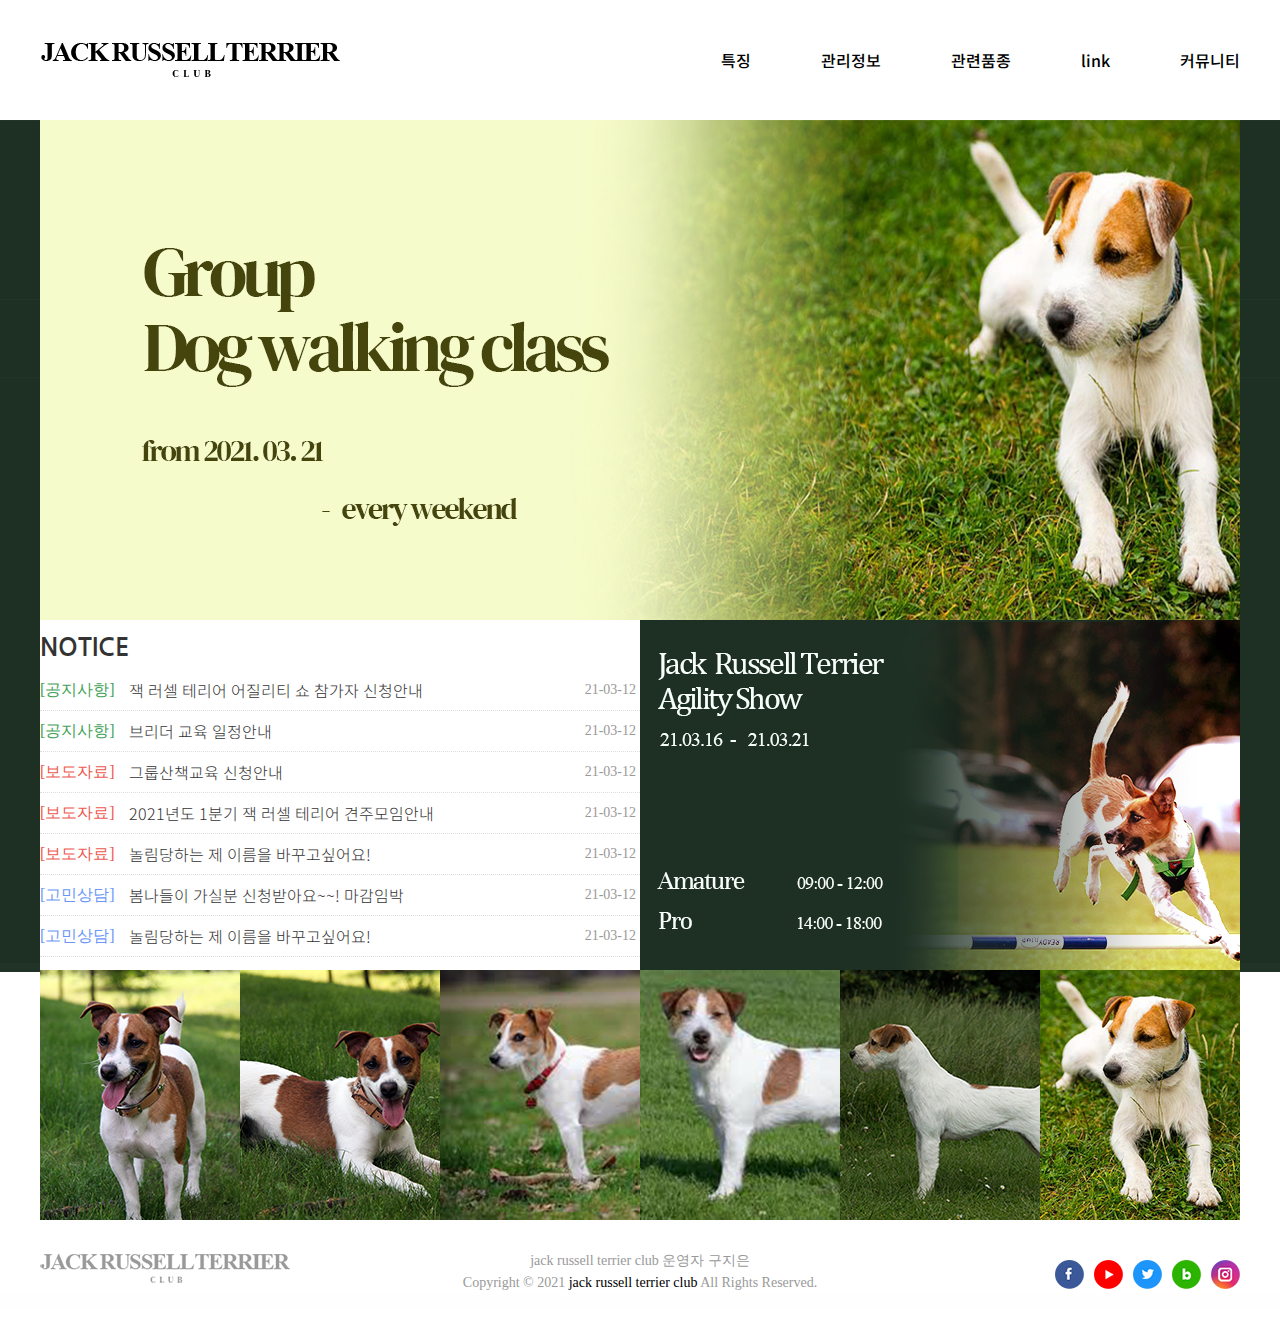
<file: index.html>
<!DOCTYPE html>
<html lang="ko">
<head>
    <meta charset="UTF-8">
    <meta http-equiv="X-UA-Compatible" content="IE=edge">
    <meta name="viewport" content="width=device-width, initial-scale=1.0">
    <title> jack russell terrier club </title>
    <!-- link (enter) -->
    <!-- / -> 폴더 -->
    <link rel="stylesheet" href="css/style.css">
    <link href="https://fonts.googleapis.com/css2?family=Nanum+Gothic:wght@700&display=swap" rel="stylesheet">
    <!-- 페비콘 -->
    <link rel="shoutcut icon" href="images/fv.png">
    <link rel="preconnect" href="https://fonts.gstatic.com">
    <link rel="preconnect" href="https://fonts.gstatic.com">
    <link href="https://fonts.googleapis.com/css2?family=Noto+Sans+KR:wght@300;500;700&display=swap" rel="stylesheet">
    <!-- script:src -->
    <script src="script/jquery-1.11.3.js"></script>
    <script src="script/jquery.innerfade.js"></script>
    <script>
        $(function(){
            $('.inner-fade').innerfade({
                animationtype:'fade',
                timeout:2000 // 2000 -> 2초 (스크립트가 다 돌아가는 시간)
            });
        });
    </script>
</head>
<body>
    <!-- #wrap>header+section.me+section.photo+footer -->
    <div id="wrap">
        <!-- header -->
        <header>
            <!-- .logo+.menu (enter) -->
            <div class="innerheader">  
            <div class="logo">
                <!-- a{JIEUN} -->
                <!-- <a href="http://naver.com">JIEUN</a> -->
                <!-- <a href="https://www.naver.com/" target="_blank"> : 링크 새창으로 열기 -->
                <a href="index.html"><img src="images/jrtlogo.png" alt="로고"></a>
            </div>
            <div class="menu">
                <!-- ul>li*6>a{menu} -->
                <ul>
                    <li><a href="#">특징</a></li>
                    <li><a href="#">관리정보</a></li>
                    <li><a href="#">관련품종</a></li>
                    <li><a href="#">link</a></li>
                    <li><a href="bbs.html">커뮤니티</a></li>
                </ul>
            </div>
        </div>
        </header>
        <div class="inner-fade">           
                <ul class="inner-fade">
                <li><a href="#"><img src="images/slider2.png" alt="소개"></a></li>
                <li><a href="#"><img src="images/gdwk-1.jpg" alt="그룹산책"></a></li>
                <li><a href="#"><img src="images/slider3-2.jpg" alt="관련품종"></a></li>
                </ul>
        </div>

        <!-- section -->
        <section class="info">
            <!-- .notice+.banner -->
            <div class="notice">
                <h1>NOTICE</h1>
                <!-- ul>li>span>t+a+span -->
                <ul>
                    <li><span class="a1">[공지사항]</span><a href="#">잭 러셀 테리어 어질리티 쇼 참가자 신청안내</a><span>21-03-12</span></li>
                    <li><span class="a1">[공지사항]</span><a href="#">브리더 교육 일정안내</a><span>21-03-12</span></li>
                    <li><span class="a2">[보도자료]</span><a href="#">그룹산책교육 신청안내</a><span>21-03-12</span></li>
                    <li><span class="a2">[보도자료]</span><a href="#">2021년도 1분기 잭 러셀 테리어 견주모임안내</a><span>21-03-12</span></li>
                    <li><span class="a2">[보도자료]</span><a href="#">놀림당하는 제 이름을 바꾸고싶어요!</a><span>21-03-12</span></li>
                    <li><span class="a3">[고민상담]</span><a href="#">봄나들이 가실분 신청받아요~~! 마감임박</a><span>21-03-12</span></li>
                    <li><span class="a3">[고민상담]</span><a href="#">놀림당하는 제 이름을 바꾸고싶어요!</a><span>21-03-12</span></li>
                </ul>
            </div>
            <div class="banner">
            <!-- a>img -->
            <a href="#"><img src="images/jrt-agility2.png" alt="배너">
            <span class=position> →신청하기
            </span></a>
        </div>
        </section>
        <section class="photo">
            <h2 class="blind">포토갤러리</h2>
        <ul>
            <li>
                <a href="#">
                <p class=img><img src="images/1Jack_Russell_Terrier.jpg" alt="잭러셀1">
                </p>
            </a>
            </li>
            <li><a href="#">
                <p class=img><img src="images/2jrt.jpeg" alt="잭러셀2">
                </p>
            </a>
            </li>
            <li>
                <a href="#"><p class=img><img src="images/3jrt.jpg" alt="잭러셀3">
                </p></a>
            </li>
            <li>
                <a href="#"><p class=img><img src="images/4jlt.jpg" alt="잭러셀4">
                </p></a>
            </li>
            <li><a href="#"><p class=img><img src="images/5jlt.jpg" alt="잭러셀5">
            </p></a>
            </li>
            <li><a href="#"><p class=img><img src="images/6jlt.jpg" alt="잭러셀6">
            </p></a>
            </li>
        </ul>
        </section>

        <!-- footer -->
        <footer>

            <div class="blogo">
                <a href="index.html"><img src="images/jrtblogo.png" alt="로고"></a>
            </div>
            <div class="copyright">
                <p>
                jack russell terrier club 운영자 구지은 <br />
                Copyright &copy; 2021 <a href="mailto:samsung@samsung.co.kr">jack russell terrier club</a> All Rights Reserved.
                </p>
            </div>
            <div class="sns">
                <ul>
                    <li><a href="#"><img src="images/f.png" alt="페이스북"></a></li>
                    <li><a href="#"><img src="images/y.png" alt="유튜브"></a></li>
                    <li><a href="#"><img src="images/t.png" alt="트위터"></a></li>
                    <li><a href="#"><img src="images/b.png" alt="밴드"></a></li>
                    <li><a href="#"><img src="images/i.png" alt="인스타그램"></a></li>
                </ul>
            </div>
 
        </footer>
    </div>
</body>
</html>
</file>
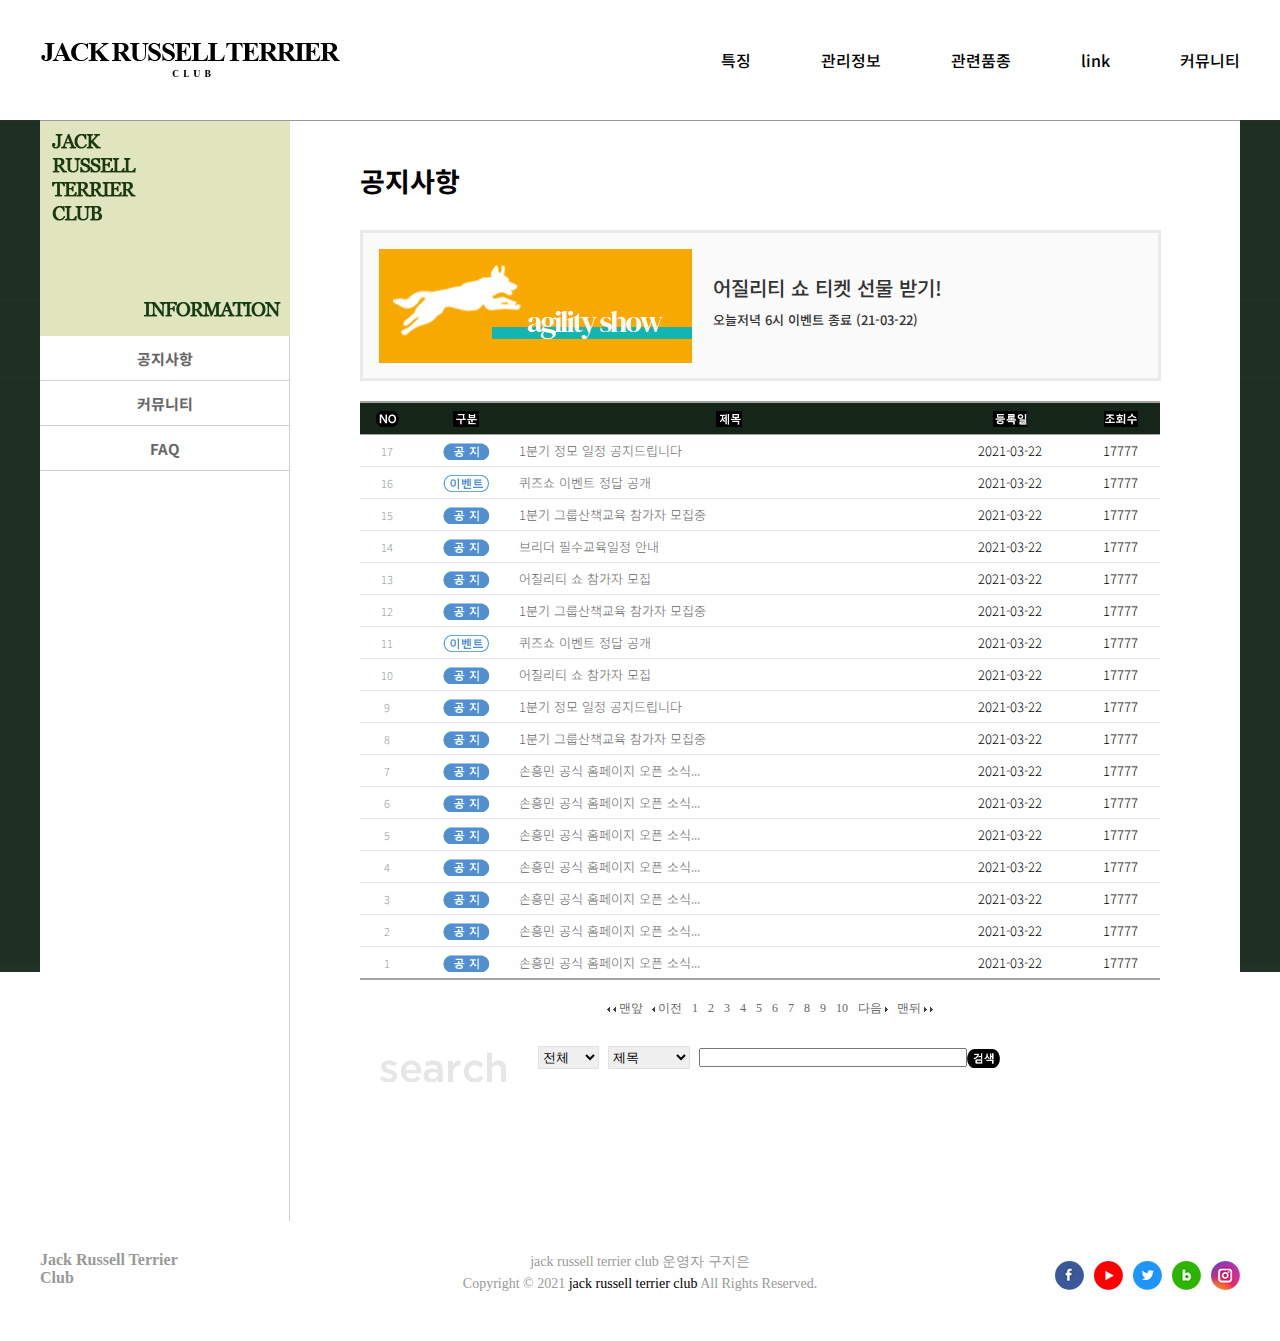
<file: bbs.html>
<!DOCTYPE html>
<html lang="ko">
<head>
    <meta charset="UTF-8">
    <meta http-equiv="X-UA-Compatible" content="IE=edge">
    <meta name="viewport" content="width=device-width, initial-scale=1.0">
    <title> jack russell terrier club-게시판 </title>
    <!-- link (enter) -->
    <!-- / -> 폴더 -->
    <link rel="stylesheet" href="css/bbs.css">
    <link href="https://fonts.googleapis.com/css2?family=Nanum+Gothic:wght@700&display=swap" rel="stylesheet">
    <!-- 페비콘 -->
    <link rel="shoutcut icon" href="images/fv.png">
    <link rel="preconnect" href="https://fonts.gstatic.com">
    <link rel="preconnect" href="https://fonts.gstatic.com">
    <link href="https://fonts.googleapis.com/css2?family=Noto+Sans+KR:wght@300;500;700&display=swap" rel="stylesheet">

</head>
<body>
    <!-- #wrap>header+section.me+section.photo+footer -->
    <div id="wrap">
        <!-- header -->
        <header>
            <!-- .logo+.menu (enter) -->
            <div class="logo">
                <!-- a{JIEUN} -->
                <!-- <a href="http://naver.com">JIEUN</a> -->
                <a href="index.html"><img src="images/jrtlogo.png" alt="로고"></a>
            </div>
            <div class="menu">
                <!-- ul>li*6>a{menu} -->
                <ul>
                    <li><a href="#">특징</a></li>
                    <li><a href="#">관리정보</a></li>
                    <li><a href="#">관련품종</a></li>
                    <li><a href="#">link</a></li>
                    <li><a href="bbs.html">커뮤니티</a></li>
                </ul>
            </div>
        </header>
            <section>
                <aside>
                    <!-- 왼쪽메뉴 상단이미지+메뉴 -->
                    <!-- .subimg1>p{information} -->
                    <div class="subimg1">
                        <!-- <p>information</p> -->
                    </div>

                    <!-- 메뉴  -->
                    <!-- .lnb>ul>li>a{공지사항} -->
                    <div class="lnb">
                        <ul class="nav">
                            <li class="bg"><a href="#">공지사항</a></li>
                            <li class="bg"><a href="#">커뮤니티</a></li>
                            <li class="bg"><a href="#">FAQ</a></li>
                        </ul>
                    </div>
                </aside>
                <div id="contents">
                    <!-- 중앙내용 이벤트배너 + 게시판 -->
                    <h1>공지사항</h1>
                    <!-- 이벤트박스 -->
                    <!-- .viewbox>dl.boxmenu1>dt+dd -->
                    <div class="viewbox">
                        <dl class="boxmenu1">
                            <!-- 이벤트이미지 -->
                            <dt>
                                <a href="#"><img src="images/bbsbanner_ing.jpg" alt="티켓선물권"></a>
                            </dt>
                            <!-- 이벤트내용 -->
                            <dd>
                            <a href="#">어질리티 쇼 티켓 선물 받기! <br />
                                <span>오늘저녁 6시 이벤트 종료 (21-03-22)</span>
                            </a>
                            </dd>
                        </dl>
                    </div>
                    <!-- 게시판 -->
                    <!-- table>caption.blind -->
                    <table>
                        <caption class="blind">공지사항</caption>
                        <!-- thead>tr>th>img -->
                        <!-- 게시물 제목 -->
                        <thead>
                            <tr>
                                <th><img src="images/bbs/no.gif" alt="no"></th>
                                <th><img src="images/bbs/part.gif" alt="구분"></th>
                                <th><img src="images/bbs/subject.gif" alt="제목"></th>
                                <th><img src="images/bbs/date.gif" alt="등록일"></th>
                                <th><img src="images/bbs/views.gif" alt="조회수"></th>
                            </tr>
                        </thead>

                        <!-- 게시물 내용 -->
                        <!-- tbody>tr>td{7} -->
                        <tbody>
                            <tr>
                                <td class="gray">17</td>
                                <td><img src="images/bbs/icon_notice.gif" alt="공지"></td>
                                <td class="title"><a href="#">1분기 정모 일정 공지드립니다</a></td>
                                <td>2021-03-22</td>
                                <td>17777</td>
                            </tr>
                            <tr>
                                <td class="gray">16</td>
                                <td><img src="images/bbs/icon_event.gif" alt="이벤트"></td>
                                <td class="title"><a href="#">퀴즈쇼 이벤트 정답 공개</a></td>
                                <td>2021-03-22</td>
                                <td>17777</td>
                            </tr>
                            <tr>
                                <td class="gray">15</td>
                                <td><img src="images/bbs/icon_notice.gif" alt="공지"></td>
                                <td class="title"><a href="#">1분기 그룹산책교육 참가자 모집중</a></td>
                                <td>2021-03-22</td>
                                <td>17777</td>
                            </tr>
                            <tr>
                                <td class="gray">14</td>
                                <td><img src="images/bbs/icon_notice.gif" alt="공지"></td>
                                <td class="title"><a href="#">브리더 필수교육일정 안내</a></td>
                                <td>2021-03-22</td>
                                <td>17777</td>
                            </tr>
                            <tr>
                                <td class="gray">13</td>
                                <td><img src="images/bbs/icon_notice.gif" alt="공지"></td>
                                <td class="title"><a href="#">어질리티 쇼 참가자 모집</a></td>
                                <td>2021-03-22</td>
                                <td>17777</td>
                            </tr>
                            <tr>
                                <td class="gray">12</td>
                                <td><img src="images/bbs/icon_notice.gif" alt="공지"></td>
                                <td class="title"><a href="#">1분기 그룹산책교육 참가자 모집중</a></td>
                                <td>2021-03-22</td>
                                <td>17777</td>
                            </tr>
                            <tr>
                                <td class="gray">11</td>
                                <td><img src="images/bbs/icon_event.gif" alt="이벤트"></td>
                                <td class="title"><a href="#">퀴즈쇼 이벤트 정답 공개</a></td>
                                <td>2021-03-22</td>
                                <td>17777</td>
                            </tr>
                            <tr>
                                <td class="gray">10</td>
                                <td><img src="images/bbs/icon_notice.gif" alt="공지"></td>
                                <td class="title"><a href="#">어질리티 쇼 참가자 모집</a></td>
                                <td>2021-03-22</td>
                                <td>17777</td>
                            </tr>
                            <tr>
                                <td class="gray">9</td>
                                <td><img src="images/bbs/icon_notice.gif" alt=공지""></td>
                                <td class="title"><a href="#">1분기 정모 일정 공지드립니다</a></td>
                                <td>2021-03-22</td>
                                <td>17777</td>
                            </tr>
                            <tr>
                                <td class="gray">8</td>
                                <td><img src="images/bbs/icon_notice.gif" alt="공지"></td>
                                <td class="title"><a href="#">1분기 그룹산책교육 참가자 모집중</a></td>
                                <td>2021-03-22</td>
                                <td>17777</td>
                            </tr>
                            <tr>
                                <td class="gray">7</td>
                                <td><img src="images/bbs/icon_notice.gif" alt="공지"></td>
                                <td class="title"><a href="#">손흥민 공식 홈페이지 오픈 소식...</a></td>
                                <td>2021-03-22</td>
                                <td>17777</td>
                            </tr>
                            <tr>
                                <td class="gray">6</td>
                                <td><img src="images/bbs/icon_notice.gif" alt="공지"></td>
                                <td class="title"><a href="#">손흥민 공식 홈페이지 오픈 소식...</a></td>
                                <td>2021-03-22</td>
                                <td>17777</td>
                            </tr>
                            <tr>
                                <td class="gray">5</td>
                                <td><img src="images/bbs/icon_notice.gif" alt="공지"></td>
                                <td class="title"><a href="#">손흥민 공식 홈페이지 오픈 소식...</a></td>
                                <td>2021-03-22</td>
                                <td>17777</td>
                            </tr>
                            <tr>
                                <td class="gray">4</td>
                                <td><img src="images/bbs/icon_notice.gif" alt="공지"></td>
                                <td class="title"><a href="#">손흥민 공식 홈페이지 오픈 소식...</a></td>
                                <td>2021-03-22</td>
                                <td>17777</td>
                            </tr>
                            <tr>
                                <td class="gray">3</td>
                                <td><img src="images/bbs/icon_notice.gif" alt="공지"></td>
                                <td class="title"><a href="#">손흥민 공식 홈페이지 오픈 소식...</a></td>
                                <td>2021-03-22</td>
                                <td>17777</td>
                            </tr>
                            <tr>
                                <td class="gray">2</td>
                                <td><img src="images/bbs/icon_notice.gif" alt="공지"></td>
                                <td class="title"><a href="#">손흥민 공식 홈페이지 오픈 소식...</a></td>
                                <td>2021-03-22</td>
                                <td>17777</td>
                            </tr>
                            <tr>
                                <td class="gray">1</td>
                                <td><img src="images/bbs/icon_notice.gif" alt="공지"></td>
                                <td class="title"><a href="#">손흥민 공식 홈페이지 오픈 소식...</a></td>
                                <td>2021-03-22</td>
                                <td>17777</td>
                            </tr>
                        </tbody>
                    </table>
                    <!-- 페이지 -->
                    <!-- p.page>a>span>img -->
                    <p class="page">
                        <!-- 맨앞 -->
                        <a href="#">
                            <span><img src="images/bbs/icon_arrow_left.gif" alt="맨앞"></span>
                            <span><img src="images/bbs/icon_arrow_left.gif" alt="맨앞"></span>
                                맨앞
                        </a>

                        <a href="#"><span><img src="images/bbs/icon_arrow_left.gif" alt="이전"></span>
                        이전</a>
                        <a href="#">1</a>
                        <a href="#">2</a>
                        <a href="#">3</a>
                        <a href="#">4</a>
                        <a href="#">5</a>
                        <a href="#">6</a>
                        <a href="#">7</a>
                        <a href="#">8</a>
                        <a href="#">9</a>
                        <a href="#">10</a>
                        <!-- 다음 -->
                        <a href="#">다음 <span><img src="images/bbs/icon_arrow_right.gif" alt="다음"></span>
                        </a>
                        <!-- 맨뒤 -->
                        <a href="#">맨뒤 
                            <span><img src="images/bbs/icon_arrow_right.gif" alt="맨뒤"></span>
                            <span><img src="images/bbs/icon_arrow_right.gif" alt="맨뒤"></span>
                        </a>
                </p>
                    <!-- 검색 -->
                    <form action="#" method="post" class="search">
                        <!-- fieldset : form 요소 그룹핑 -->
                        <!-- legend : 그룹제목 -->
                        <fieldset>
                        <legend class="blind">
                            공지, 이벤트 검색
                        </legend>
                        <!-- select : 선택 목록 상자(인라인) -->
                        <!-- select>option*3 -->
                        <select>
                            <option value="#">전체</option>
                            <option value="#">공지</option>
                            <option value="#">이벤트</option>
                        </select>
                        <select>
                            <option value="#">제목</option>
                            <option value="#">내용</option>
                            <option value="#">제목+내용</option>
                        </select>
                        <!-- input : 인라인 -->
                        <input type="text" size="30" />
                        <input type="image" src="images/bbs/btn_search.gif" class=search_img />
                    </fieldset>
                    </form>
                    
                </div>
            </section>

        <footer>

            <div class="blogo">
                <a href="index.html">Jack Russell Terrier <br> Club</a>
            </div>
            <div class="copyright">
                <p>
                jack russell terrier club 운영자 구지은 <br />
                Copyright &copy; 2021 <a href="mailto:samsung@samsung.co.kr">jack russell terrier club</a> All Rights Reserved.
                </p>
            </div>
            <div class="sns">
                <ul>
                    <li><a href="#"><img src="images/f.png" alt="페이스북"></a></li>
                    <li><a href="#"><img src="images/y.png" alt="유튜브"></a></li>
                    <li><a href="#"><img src="images/t.png" alt="트위터"></a></li>
                    <li><a href="#"><img src="images/b.png" alt="밴드"></a></li>
                    <li><a href="#"><img src="images/i.png" alt="인스타그램"></a></li>
                </ul>
            </div>
 
        </footer>
    </div>
</body>
</html>
</file>
<file: css/style.css>
@charset "UTF-8";

/* RESET */
* {margin: 0; padding: 0;}
body {background:url("../images/bbs/bg3.gif")repeat-x}
ul,li {margin :0; padding:0; list-style:none;}
a {text-decoration: none;} 
/* {text-decoration: none;} - 링크에 줄 없애기 */
#wrap {width: 1200px; margin:0 auto;}

.blind {
    position:absolute; top:0; left:0;
    overflow:hidden; text-indent :-99999999px;
    width: 0;height: 0; font-size:0;
}

/* margin: 10px 30px 50px 150px;} 상, 오, 하, 왼 */
/* margin: 0 auto;} <- 상,하 0 + 좌,우 auto : 중앙정렬 */
/* margin: 0 <- 좌측에 붙음 */

/* header */
#wrap header {height: 120px; background: #fff;
    position: fixed; width:100%; top: 0; left: 0;  
    z-index: 99999;}
#wrap header .innerheader {width: 1200px; height: 100%; margin: 0 auto;}
#wrap header .logo {width: 300px; height: 120px; float:left;line-height: 150px;}
#wrap header .logo a{font-size:  30px; line-height: 120px; font-weight: bold; 
    color:black;}
#wrap header .logo a:hover {color:pink}

/* menu */
#wrap header .menu {width: 900px; height: 120px; float:left;}
#wrap header .menu ul {float:right;}
#wrap header .menu ul li {float:left; margin-left: 70px; height: 120px; line-height: 120px;font-family: 'Nanum Gothic', sans-serif;}
#wrap header .menu ul li a{font-family: 'Noto Sans KR', sans-serif; font-weight:500; color:black;font-size: 16px; }
#wrap header .menu ul li a:hover{color: #999;
border-bottom:2px solid #999;
padding-bottom:5px;}

/* content */
#wrap .inner-fade {height: 500px; background: #666; margin-top:120px;}


#wrap section.info {height: 350px; background: #fff;}

/* 공지사항 */
#wrap section.info .notice {width: 600px; height: 350px; float:left;}
#wrap section.info .notice h1 {
    font-family: 'Nanum Gothic', sans-serif;
    color: #333;
    font-size: 25px;
    margin: 15px 0 10px 0; /*상, 오, 하, 왼 */
    
}
#wrap section.info .notice ul li {
    height: 40px;line-height: 40px;
    border-bottom: 1px dotted #ddd;
}
#wrap section.info .notice ul li a{
    font-family: 'Noto Sans KR', sans-serif; font-weight: 300;
    color: #333;
    padding-left: 10px;
}
#wrap section.info .notice ul li a:hover {
    text-decoration: underline;
}
#wrap section.info .notice ul li span {
    float: right;
    padding-right: 4px;
    color: #999;
    font-size: 14px;
}
#wrap section.info .notice ul li .a1 {
    float: left; color: #43a158; 
    font-size: 16px;
}
#wrap section.info .notice ul li .a2 {
    float: left; color: #ee584e; 
    font-size: 16px;
}
#wrap section.info .notice ul li .a3 {
    float: left; color: #6a97f8; 
    font-size: 16px;
}
#wrap section.info .banner {
    width: 600px; height: 350px; 
    float:left; position:relative;}
#wrap section.info .banner span.position {font-family: 'Noto Sans KR', sans-serif; font-weight:300; position : absolute; left:250px; top:145px; color: rgb(255, 255, 255); font-size:30px;
opacity : 0; text-decoration: underline;}
#wrap section.info .banner:hover {opacity: 0.9; transition: 0.3s;} 
#wrap section.info .banner:hover span.position {
    opacity: 1;
}

/* 포토갤러리 */
#wrap section.photo {height: 250px; background: #999;}
#wrap section.photo ul {width :1200px; overflow : hidden}
#wrap section.photo ul li {display: block; float: left;}
#wrap section.photo ul li a {display: block; width: 100%; height: 100%;}
#wrap section.photo ul li a p.img {width: 100%; height: 250px; overflow: hidden;}
#wrap section.photo ul li a p.img img {width: 100%; height: auto; transition: all .5s;}
#wrap section.photo ul li a:hover p.img img {transform: scale(1.1); opacity: 0.8;}




/* footer */
#wrap footer {height: 120px;}
    /* border-top:1px solid #999; */
    /* background: #fff; */
    /* box-sizing: border-box;} */
    /* 여백과 선을 기본 사이즈에 맞춤 */

#wrap footer .blogo {
    width: 250px; height: 120px;
    float: left;
}
#wrap footer .blogo a {
    display: block;
    margin-top : 30px;
    font-size:25px; color: #999;
    font-weight:  bold;
    font-size: 16px;}

#wrap footer .copyright {
    width: 700px; height: 120px;
    float: left;}

#wrap footer .copyright p {line-height: 1.6; font-size: 14px;
    color:#999; text-align: center; margin-top: 30px;}
    #wrap footer .copyright p a {color:#000}
    #wrap footer .copyright p a:hover {color:#999}
    #wrap footer .copyright p a:hover {text-decoration: underline;} /* 링크에 라인 넣기 */    

    #wrap footer .sns {
    width: 250px; height: 120px;
    float: left;
}
    #wrap footer .sns ul{float:right}
    #wrap footer .sns ul li{float: left; margin: 40px 0 0 10px;}
    #wrap footer .sns ul li img:hover{opacity:0.5;}
</file>
<file: css/bbs.css>
@charset "UTF-8";

/* RESET */
* {margin: 0; padding: 0;}
body {background:url("../images/bbs/bg3.gif")repeat-x}
ul,li {margin :0; padding:0; list-style:none;}
a {text-decoration: none;} 
/* {text-decoration: none;} - 링크에 줄 없애기 */
#wrap {width: 1200px; margin:0 auto;}

.blind {
    position:absolute; top:0; left:0;
    overflow:hidden; text-indent :-99999999px;
    width: 0;height: 0; font-size:0;
}

/* margin: 10px 30px 50px 150px;} 상, 오, 하, 왼 */
/* margin: 0 auto;} <- 상,하 0 + 좌,우 auto : 중앙정렬 */
/* margin: 0 <- 좌측에 붙음 */

/* header */
#wrap header {height: 120px; background: #fff;}
#wrap header .logo {width: 300px; height: 120px; float:left;line-height: 150px;}
#wrap header .logo a{font-size:  30px; line-height: 120px; font-weight: bold; 
    color:black;}
#wrap header .logo a:hover {color:pink}

/* menu */
#wrap header .menu {width: 900px; height: 120px; float:left;}
#wrap header .menu ul {float:right;}
#wrap header .menu ul li {float:left; margin-left: 70px; height: 120px; line-height: 120px;font-family: 'Nanum Gothic', sans-serif;}
#wrap header .menu ul li a{font-family: 'Noto Sans KR', sans-serif; font-weight:500; color:black;font-size: 16px; }
#wrap header .menu ul li a:hover{color: #999;
border-bottom:2px solid #999;
padding-bottom:5px;}


#wrap section {height: 1100px; background: #fff;
               border-top:1px solid #999;}

/* 왼쪽메뉴 */
#wrap section aside {float: left; width: 250px; height: 1100px; background: #ddd;}
#wrap section aside .subimg1 {
    width: 250px;height: 215px;
    background: url('../images/information.jpg');
    position: relative;}
    /* position: relative; -> 기준점 잡기 */

#wrap section aside .subimg1 p {
    color:#fff; font-size:23px;
    font-weight: bold;
    position: absolute; top:60px; left:65px;
}

#wrap section aside .lnb{
    width: 250px;height: 885px;
    background: #fff;
    border-right: 1px solid #d1d1d1;
    box-sizing: border-box;
}

#wrap section aside .lnb ul.nav li {
    font-family: 'Noto Sans KR', sans-serif; font-weight: 300;
    height: 45px; line-height: 45px;
    text-align: center;
    font-size : 15px;
    border-bottom : 1px solid #d1d1d1;
    box-sizing: border-box;
}

#wrap section aside .lnb ul.nav li a {
    display: block;
    color:#666;
    font-weight: bold;
}

#wrap section aside .lnb ul.nav li a:hover{
    color : #000; background: #e6e6e6;}

#wrap section aside .lnb ul.nav li a:focus{
    color:#000; background: #ddd;
}



/* 게시판 */
#wrap section #contents {float: left; width: 950px; height: 1100px; background: #fff;}
#wrap section #contents h1 {
    font-family: 'Noto Sans KR', sans-serif; font-weight: 500;
    color:#000;
    font-size:27px;
    font-weight: bold;
    margin:40px 0 30px 70px;
}

.viewbox{width: 795px;
height: 145px;
font-size:13px;
border:3px solid #eaeaea;
margin:20px 0 20px 70px;
background: #fafafa;
position:relative;}

.viewbox dl.boxmenu1{width: 705px;
padding:16px 0 0 16px}
.viewbox dl.boxmenu1 dt img:hover{opacity: 0.5;}
.viewbox dl.boxmenu1 dd{
    font-family: 'Noto Sans KR', sans-serif; font-weight: 500;
    position: absolute; top:40px; left:350px;
    font-size:20px; color:#696969;
}
.viewbox dl.boxmenu1 dd a{color:#333;}
.viewbox dl.boxmenu1 dd a:hover{color:#999;}
.viewbox dl.boxmenu1 dd a span{font-size:13px;}

#wrap section #contents table {
    width: 800px; font-size:13px;
    margin-left: 70px;
    border-top:2px solid #a3a3a3;
    border-bottom:2px solid #a3a3a3;   
    border-collapse:collapse; /* 표 사이 붙이기 */
}

#wrap section #contents table tr th {
    height: 31px;
    background: rgb(21, 37, 23);
    border-bottom:1px solid #a3a3a3;
    text-align:center;
}
#wrap section #contents table tr:hover {
    background: #f6f6f6;
}
#wrap section #contents table tr img {
    vertical-align: middle;
}
#wrap section #contents table tr td {
    font-family: 'Noto Sans KR', sans-serif; font-weight: 300;
    height: 31px; border-bottom: 1px solid #e2e2e2;
    text-align: center;
}
#wrap section #contents table tr td img {
    vertical-align: middle;
}
#wrap section #contents table tr td.title {
    font-family: 'Noto Sans KR', sans-serif; font-weight: 300;
    text-align: left;
}
#wrap section #contents table tr td.title a {
    font-family: 'Noto Sans KR', sans-serif; font-weight: 300;
    color: #666;
}
#wrap section #contents table .gray{
    font-family: 'Noto Sans KR', sans-serif; font-weight: 300;
    color:#999; font-size:11px;
}

/*page*/
#wrap section #contents p.page{
    width: 800px;
    height: 33px;
    line-height: 33px;
    text-align: center;
    color: #999;
    padding: 10px;
    margin-left: 70px;
}
#wrap section #contents p.page a{
    padding:  0 3px;
    font-size:12px;
    color:#666;

}
#wrap section #contents p.page a:hover{
    color: #ddd;
}

/* search */
#wrap section #contents fieldset{
    border :none;
}
#wrap section #contents .search{
width: 780px;
text-align:center;
margin:0 0 80px 70px;
padding:13px 20px 13px 0;
background: url(../images/bbs/board_search_title.gif) no-repeat 20px 100%;
position :relative;
}


#wrap section #contents .search select{
    height: 23px;
    margin-left: 5px;
    border: 1px solid #e2e2e2;
    vertical-align: middle;}

#wrap section #contents .search input {
    padding-left: 7px;
    margin-left: 5px;
    vertical-align: middle;
}
#wrap section #contents .search input.box{
    height: 23px; border:1px solid #e2e2e2;
}

#wrap section #contents .search input.search_img {
    position:absolute; left: 595px; top:15px;
}


/* footer */
#wrap footer {height: 120px;}
    /* border-top:1px solid #999; */
    /* background: #fff; */
    /* box-sizing: border-box;} */
    /* 여백과 선을 기본 사이즈에 맞춤 */

#wrap footer .blogo {
    width: 250px; height: 120px;
    float: left;
}
#wrap footer .blogo a {
    display: block;
    margin-top : 30px;
    font-size:25px; color: #999;
    font-weight:  bold;
    font-size: 16px;}

#wrap footer .copyright {
    width: 700px; height: 120px;
    float: left;}

#wrap footer .copyright p {line-height: 1.6; font-size :14px;
    color:#999; text-align: center; margin-top: 30px;}
    #wrap footer .copyright p a {color:#000}
    #wrap footer .copyright p a:hover {color:#999}
    #wrap footer .copyright p a:hover {text-decoration: underline;} /* 링크에 라인 넣기 */    

    #wrap footer .sns {
    width: 250px; height: 120px;
    float: left;
}
    #wrap footer .sns ul{float:right}
    #wrap footer .sns ul li{float: left; margin: 40px 0 0 10px;}
    #wrap footer .sns ul li img:hover{opacity:0.5;}
</file>
